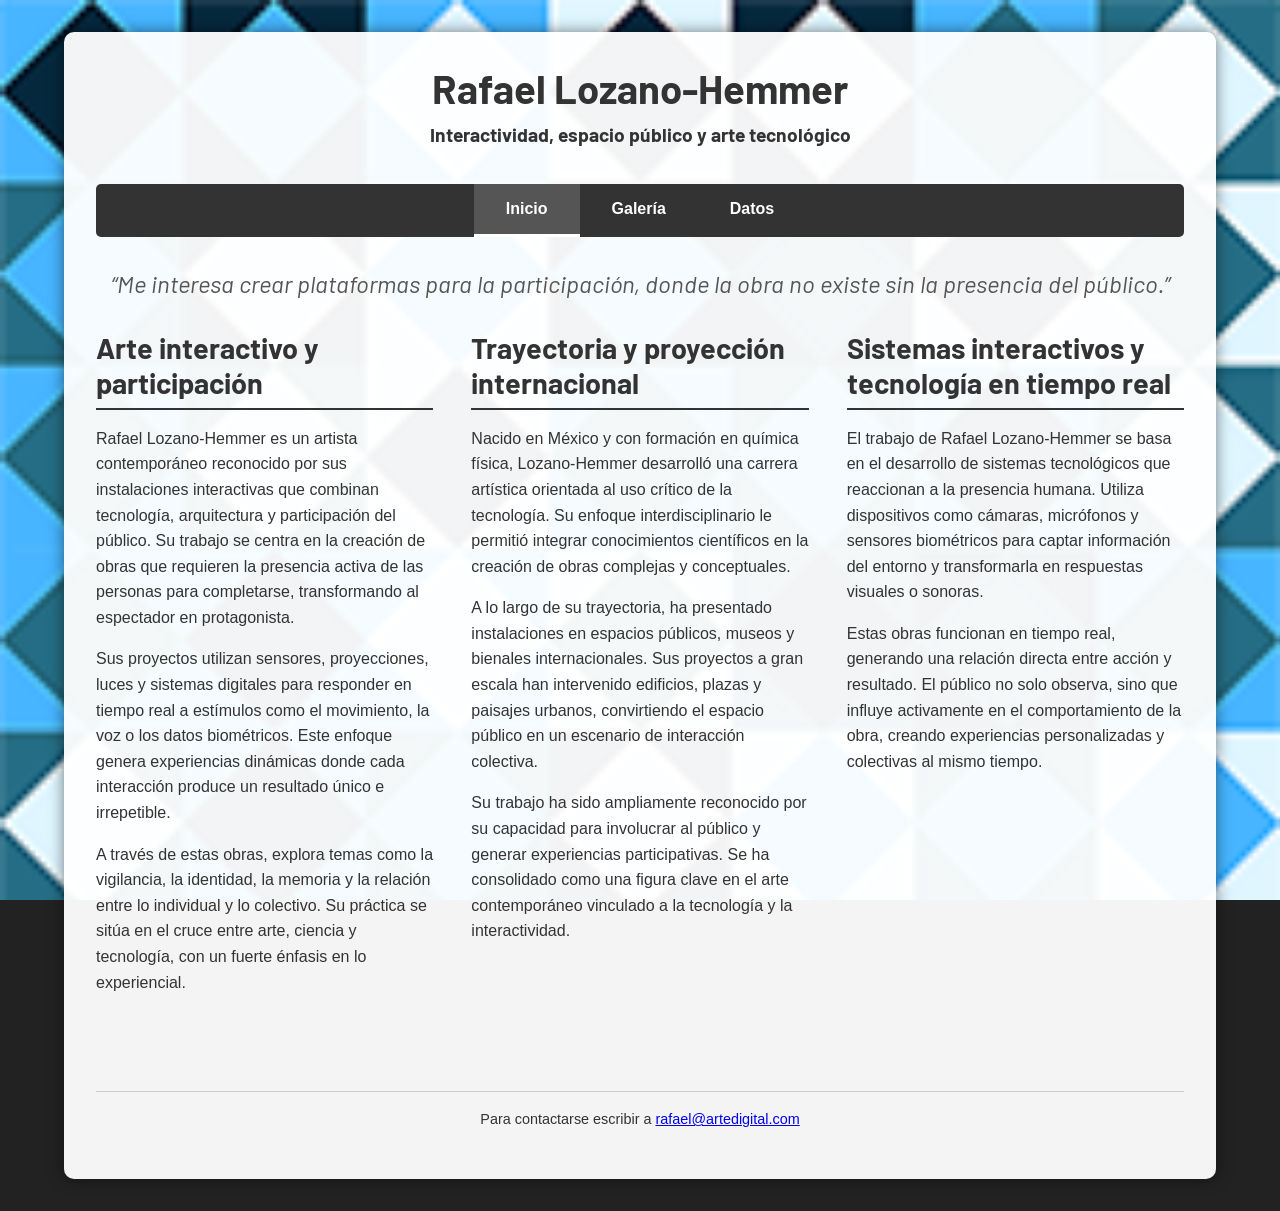
<file: index.html>
<!DOCTYPE html>
<html lang="es">
<head>
    <meta charset="UTF-8">
    <meta name="viewport" content="width=device-width, initial-scale=1.0">
    <title>Inicio | Rafael Lozano-Hemmer</title>
    <!-- Vinculación a la hoja de estilos -->
    <link rel="stylesheet" href="css/estilos.css">
</head>
<body>
    <!-- Contenedor principal utilizado para centrar el contenido con Flexbox -->
    <div class="contenedor-principal">
        
        <!-- Encabezado de la página -->
        <header>
            <h1>Rafael Lozano-Hemmer</h1>
            <p><strong class="destacado">Interactividad, espacio público y arte tecnológico</strong></p>
            
            <!-- Menú de navegación horizontal -->
            <nav>
                <ul>
                    <li><a href="index.html" class="activo">Inicio</a></li>
                    <li><a href="galeria/index.html">Galería</a></li>
                    <li><a href="datos/index.html">Datos</a></li>
                </ul>
            </nav>
        </header>
        
        <!-- Área de contenido principal -->
        <main>
            <article>
                <!-- Cita destacada del artista -->
                <blockquote>“Me interesa crear plataformas para la participación, donde la obra no existe sin la presencia del público.”</blockquote>

                <!-- Contenedor para el layout de 3 columnas -->
                <div class="layout-3-cols">
                    
                    <!-- Primera columna -->
                    <section>
                        <h2>Arte interactivo y participación</h2>
                        <p>Rafael Lozano-Hemmer es un artista contemporáneo reconocido por sus instalaciones interactivas que combinan tecnología, arquitectura y participación del público. Su trabajo se centra en la creación de obras que requieren la presencia activa de las personas para completarse, transformando al espectador en protagonista.</p>
                        <p>Sus proyectos utilizan sensores, proyecciones, luces y sistemas digitales para responder en tiempo real a estímulos como el movimiento, la voz o los datos biométricos. Este enfoque genera experiencias dinámicas donde cada interacción produce un resultado único e irrepetible.</p>
                        <p>A través de estas obras, explora temas como la vigilancia, la identidad, la memoria y la relación entre lo individual y lo colectivo. Su práctica se sitúa en el cruce entre arte, ciencia y tecnología, con un fuerte énfasis en lo experiencial.</p>
                    </section>

                    <!-- Segunda columna -->
                    <section>
                        <h2>Trayectoria y proyección internacional</h2>
                        <p>Nacido en México y con formación en química física, Lozano-Hemmer desarrolló una carrera artística orientada al uso crítico de la tecnología. Su enfoque interdisciplinario le permitió integrar conocimientos científicos en la creación de obras complejas y conceptuales.</p>
                        <p>A lo largo de su trayectoria, ha presentado instalaciones en espacios públicos, museos y bienales internacionales. Sus proyectos a gran escala han intervenido edificios, plazas y paisajes urbanos, convirtiendo el espacio público en un escenario de interacción colectiva.</p>
                        <p>Su trabajo ha sido ampliamente reconocido por su capacidad para involucrar al público y generar experiencias participativas. Se ha consolidado como una figura clave en el arte contemporáneo vinculado a la tecnología y la interactividad.</p>
                    </section>

                    <!-- Tercera columna -->
                    <section>
                        <h2>Sistemas interactivos y tecnología en tiempo real</h2>
                        <p>El trabajo de Rafael Lozano-Hemmer se basa en el desarrollo de sistemas tecnológicos que reaccionan a la presencia humana. Utiliza dispositivos como cámaras, micrófonos y sensores biométricos para captar información del entorno y transformarla en respuestas visuales o sonoras.</p>
                        <p>Estas obras funcionan en tiempo real, generando una relación directa entre acción y resultado. El público no solo observa, sino que influye activamente en el comportamiento de la obra, creando experiencias personalizadas y colectivas al mismo tiempo.</p>
                    </section>
                    
                </div>
            </article>
        </main>
        
        <!-- Pie de página común a todas las páginas -->
        <footer>
            <p>Para contactarse escribir a <a href="mailto:rafael@artedigital.com">rafael@artedigital.com</a></p>
        </footer>
        
    </div>
</body>
</html>
</file>
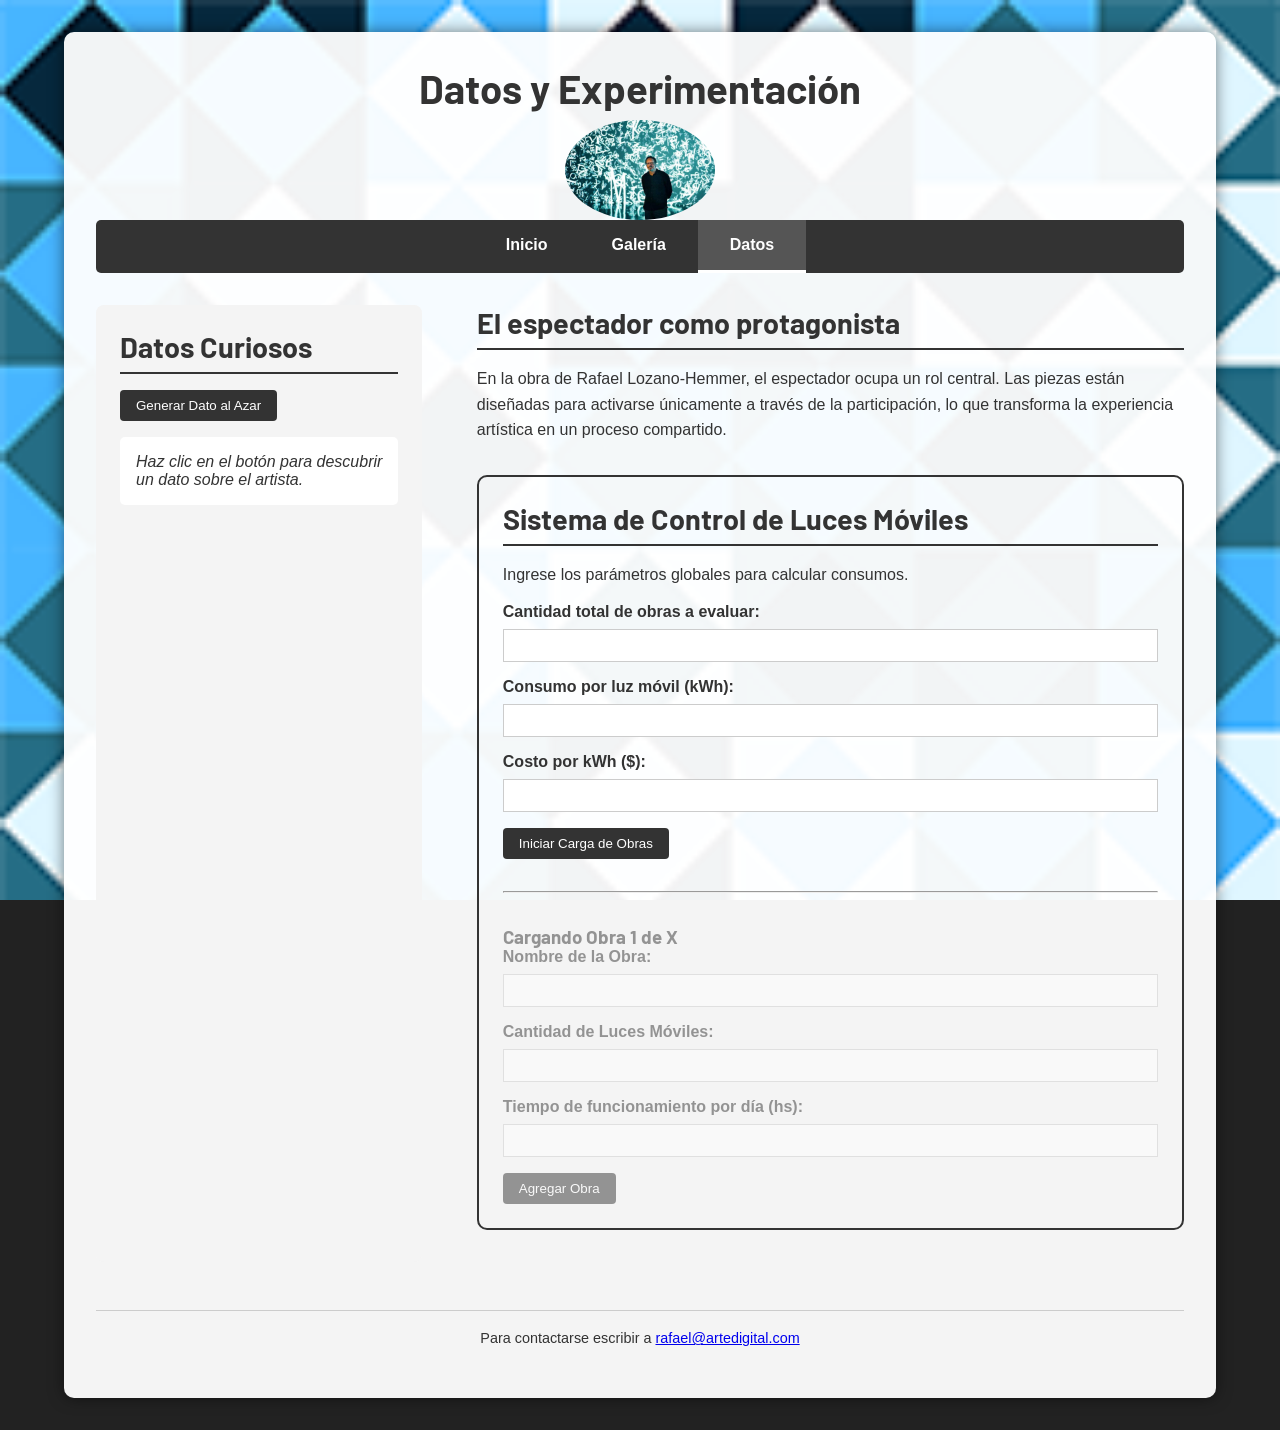
<file: datos/index.html>
<!DOCTYPE html>
<html lang="es">
<head>
    <meta charset="UTF-8">
    <meta name="viewport" content="width=device-width, initial-scale=1.0">
    <title>Datos | Rafael Lozano-Hemmer</title>
    <link rel="stylesheet" href="../css/estilos.css">
</head>
<body>
    <div class="contenedor-principal">
        <header>
            <h1>Datos y Experimentación</h1>
            <img style="width: 150px; display: block; margin: 0 auto; border-radius: 50%;" src="../img/lozano-hemmer.jpg" alt="Foto del artista Rafael Lozano-Hemmer"> 
            <nav>
                <ul>
                    <li><a href="../index.html">Inicio</a></li>
                    <li><a href="../galeria/index.html">Galería</a></li>
                    <li><a href="index.html" class="activo">Datos</a></li>
                </ul>
            </nav>
        </header>

        <main class="layout-2-cols">
            <!-- Columna Menor (Aside) -->
           <!-- Columna Menor (Aside) -->
            <aside>
                <h2>Datos Curiosos</h2>
                <button id="btn-dato-curioso" class="btn">Generar Dato al Azar</button>
            <!-- Este es el contenedor HTML donde el JS inyectará el texto. NO es un alert. -->
                <div id="display-dato-curioso" style="font-style: italic; background:#fff; padding:1rem; border-radius:5px; margin-top: 1rem;">
                    Haz clic en el botón para descubrir un dato sobre el artista.
                </div>
            </aside>
                 
            <!-- Columna Mayor (Article) -->
            <article>
                <section>
                    <h2>El espectador como protagonista</h2>
                    <p>En la obra de Rafael Lozano-Hemmer, el espectador ocupa un rol central. Las piezas están diseñadas para activarse únicamente a través de la participación, lo que transforma la experiencia artística en un proceso compartido.</p>
                </section>
                
                <!-- SECCIÓN DEL EJERCICIO -->
                <section style="border: 2px solid #333; padding: 1.5rem; border-radius: 10px;">
                    <h2>Sistema de Control de Luces Móviles</h2>
                    <p>Ingrese los parámetros globales para calcular consumos.</p>
                    
                    <!-- FASE 1: Parámetros Generales -->
                    <div id="form-configuracion">
                        <div class="form-group">
                            <label>Cantidad total de obras a evaluar:</label>
                            <input type="number" id="input-cantidad-obras" min="1">
                        </div>
                        <div class="form-group">
                            <label>Consumo por luz móvil (kWh):</label>
                            <input type="number" id="input-consumo-luz" step="0.1" min="0.1">
                        </div>
                        <div class="form-group">
                            <label>Costo por kWh ($):</label>
                            <input type="number" id="input-costo-kwh" step="0.1" min="0.1">
                        </div>
                        <button id="btn-iniciar-carga" class="btn">Iniciar Carga de Obras</button>
                    </div>

                    <hr style="margin: 2rem 0;">

                    <!-- FASE 2: Carga por Obra (Deshabilitado inicialmente) -->
                    <div id="form-obras" style="opacity: 0.5; pointer-events: none;">
                        <h3 id="titulo-obra-actual">Cargando Obra 1 de X</h3>
                        <div class="form-group">
                            <label>Nombre de la Obra:</label>
                            <input type="text" id="input-nombre-obra">
                        </div>
                        <div class="form-group">
                            <label>Cantidad de Luces Móviles:</label>
                            <input type="number" id="input-cant-luces" min="1">
                        </div>
                        <div class="form-group">
                            <label>Tiempo de funcionamiento por día (hs):</label>
                            <input type="number" id="input-horas" min="1">
                        </div>
                        <button id="btn-agregar-obra" class="btn">Agregar Obra</button>
                    </div>

                    <!-- FASE 3: Resultados -->
                    <div id="resultados-ejercicio">
                        <h3>Resultados del Análisis</h3>
                        <p id="res-consumo"></p>
                        <p id="res-mayor-tiempo"></p>
                        <p id="res-porcentaje"></p>
                        <button id="btn-reiniciar" class="btn" style="margin-top: 1rem;">Reiniciar Sistema</button>
                    </div>
                </section>
            </article>
        </main>
        
        <footer>
            <p>Para contactarse escribir a <a href="mailto:rafael@artedigital.com">rafael@artedigital.com</a></p>
        </footer>
    </div>

    <!-- Archivo JS único para la funcionalidad de esta página -->
    <script src="../js/datos.js"></script>
</body>
</html>
</file>
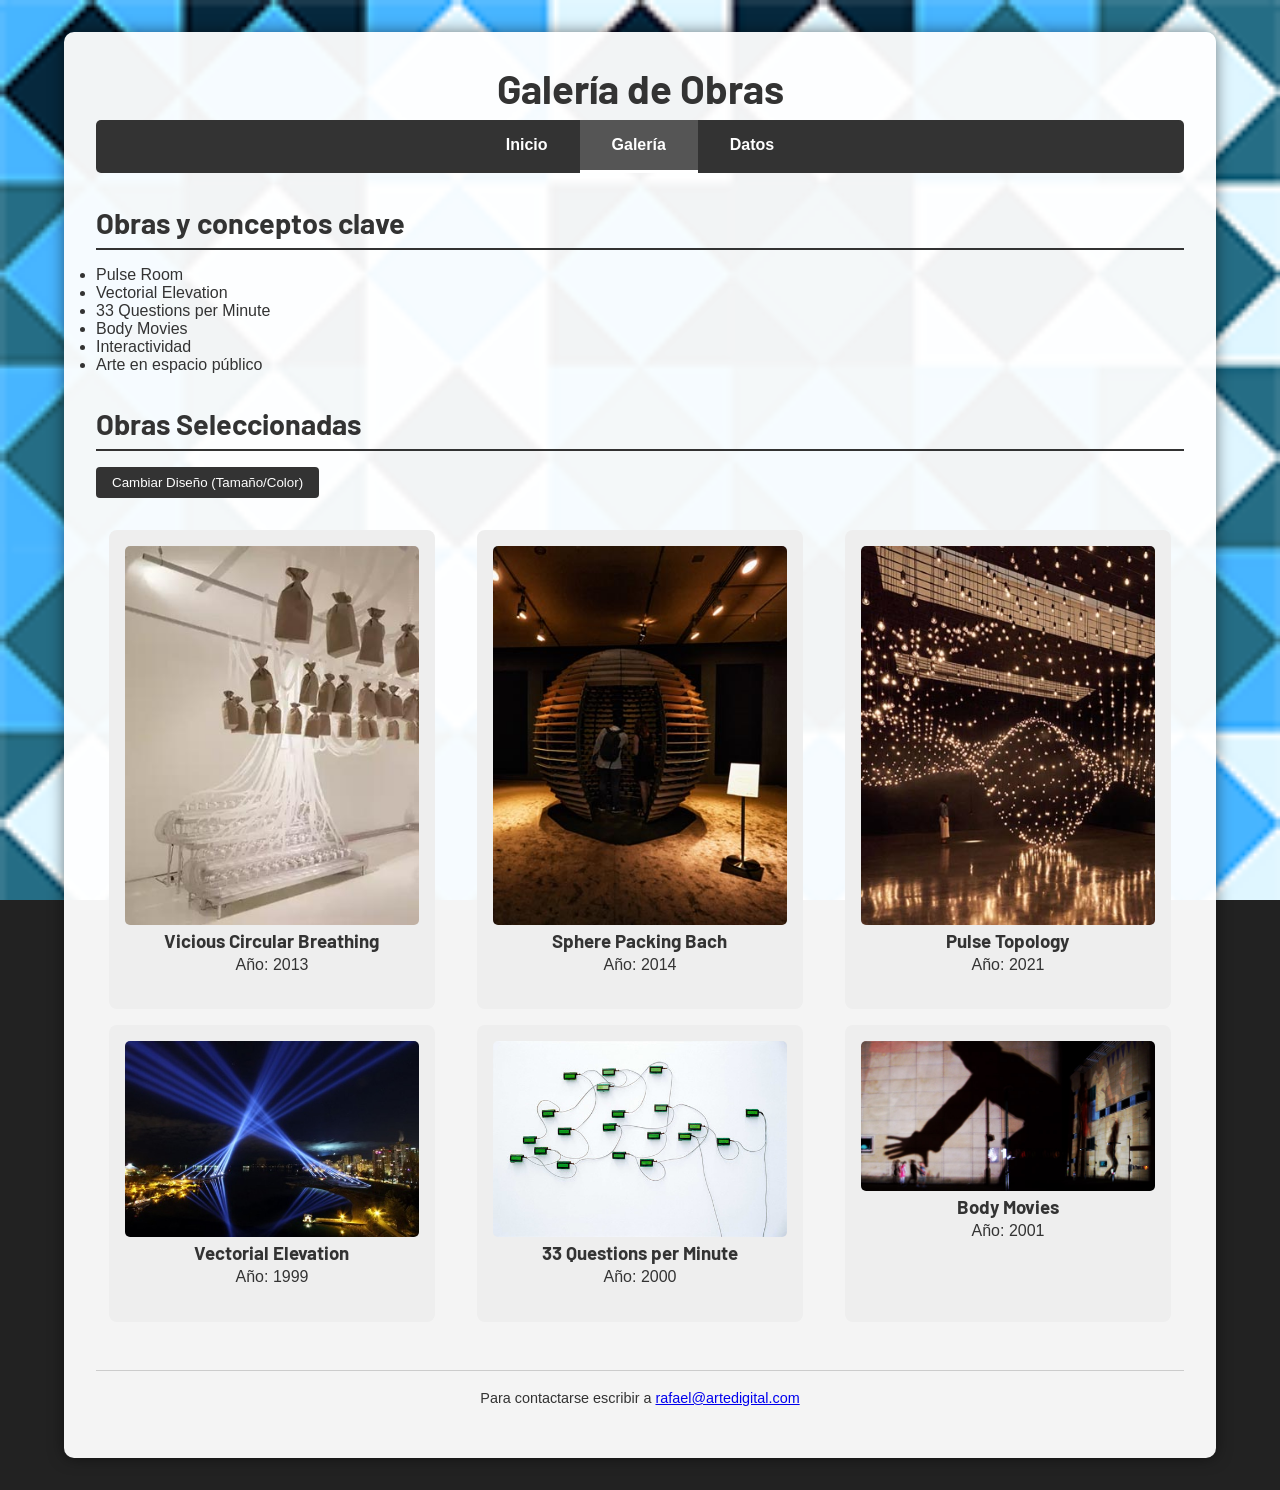
<file: galeria/index.html>
<!DOCTYPE html>
<html lang="es">
<head>
    <meta charset="UTF-8">
    <meta name="viewport" content="width=device-width, initial-scale=1.0">
    <title>Galería | Rafael Lozano-Hemmer</title>
    <link rel="stylesheet" href="../css/estilos.css">
</head>
<body>
    <div class="contenedor-principal">
        <header>
            <h1>Galería de Obras</h1>
            <nav>
                <ul>
                    <li><a href="../index.html">Inicio</a></li>
                    <li><a href="index.html" class="activo">Galería</a></li>
                    <li><a href="../datos/index.html">Datos</a></li>
                </ul>
            </nav>
        </header>
        
        <main>
            <section>
                <h2>Obras y conceptos clave</h2>
                <ul>
                    <li>Pulse Room</li>
                    <li>Vectorial Elevation</li>
                    <li>33 Questions per Minute</li>
                    <li>Body Movies</li>
                    <li>Interactividad</li>
                    <li>Arte en espacio público</li>
                </ul>
            </section>
            
            <section>
                <h2>Obras Seleccionadas</h2>
                <button id="btn-cambiar-diseno" class="btn">Cambiar Diseño (Tamaño/Color)</button>
                <!-- JS inyectará la galería aquí -->
                <div id="contenedor-galeria"></div> 
            </section>
        </main>
            
        <footer>
            <p>Para contactarse escribir a <a href="mailto:rafael@artedigital.com">rafael@artedigital.com</a></p>
        </footer>
    </div>

    <!-- Archivo JS único y necesario para esta página -->
    <script src="../js/galeria.js"></script>
</body>
</html>
</file>
<file: css/estilos.css>
/* Importación de tipografía de Google Barlow para títulos y destacados */
@import url('https://fonts.googleapis.com/css2?family=Barlow:ital,wght@0,400;0,700;1,400&display=swap');

/* Reset básico y variables */
* {
    margin: 0;
    padding: 0;
    box-sizing: border-box;
}

body {
    /* Imagen de fondo en todas las páginas */
    background-image: url('../img/fondo.png'); 
    background-size: cover;
    background-attachment: fixed;
    background-color: #222;
    color: #333;
    font-family: Arial, Helvetica, sans-serif; /* Tipografía base para textos */
    font-size: 16px;
    
    /* Centrado del contenedor principal usando Flexbox */
    display: flex;
    justify-content: center;
    padding: 2rem 0; /* Margen para visualizar el fondo */
}

/* Tipografía de Google SOLO en títulos, destacados y botones */
h1, h2, h3, header strong, blockquote, .destacado, .btn {
    font-family: 'Barlow', sans-serif;
}

/* Contenedor principal */
.contenedor-principal {
    background-color: rgba(255, 255, 255, 0.95);
    width: 90%;
    max-width: 1200px;
    padding: 2rem;
    border-radius: 10px;
    box-shadow: 0 0 15px rgba(0,0,0,0.5);
}

/* --- ENCABEZADO Y NAVEGACIÓN --- */
header h1 {
    font-size: 2.5rem;
    text-align: center;
    margin-bottom: 0.5rem;
}

header p {
    text-align: center;
    margin-bottom: 2rem;
    font-size: 1.2rem;
}

nav {
    background-color: #333;
    border-radius: 5px;
    margin-bottom: 2rem;
}

nav ul {
    list-style: none;
    display: flex; /* Menú horizontal con flexbox */
    justify-content: center;
}

/* 1. Estados base y visitado (:link y :visited) */
nav ul li a, 
nav ul li a:link, 
nav ul li a:visited {
    display: block;
    padding: 1rem 2rem;
    color: #fff;
    text-decoration: none;
    font-weight: bold;
    transition: background-color 0.3s;
}

/* 2. Estado al pasar el cursor por encima (:hover) */
nav ul li a:hover {
    background-color: #555;
}

/* 3. Estado al momento exacto de hacer clic (:active) */
nav ul li a:active {
    background-color: #777;
}

/* 4. Clase para marcar la página actual en el menú */
nav ul li a.activo {
    background-color: #555;
    border-bottom: 3px solid #fff;
}

/* --- ESTILOS DE CONTENIDO --- */
blockquote {
    font-size: 1.5rem;
    text-align: center;
    margin: 2rem 0;
    color: #555;
    font-style: italic;
}

section {
    margin-bottom: 2rem;
}

h2 {
    font-size: 1.8rem;
    margin-bottom: 1rem;
    border-bottom: 2px solid #333;
    padding-bottom: 0.5rem;
}

p {
    margin-bottom: 1rem;
    line-height: 1.6;
}

footer {
    text-align: center;
    margin-top: 3rem;
    padding-top: 1rem;
    border-top: 1px solid #ccc;
    font-size: 0.9rem;
}

/* --- LAYOUTS ESPECÍFICOS --- */

/* Página de Inicio: 3 Columnas */
.layout-3-cols {
    display: flex;
    justify-content: space-between;
}
.layout-3-cols section {
    width: 31%; /* 3 columnas del mismo ancho */
}

/* Página de Datos: 2 Columnas */
.layout-2-cols {
    display: flex;
    justify-content: space-between;
}
.layout-2-cols aside {
    width: 30%; /* Columna menor */
    background-color: #f4f4f4;
    padding: 1.5rem;
    border-radius: 8px;
}
.layout-2-cols article {
    width: 65%; /* Columna mayor */
}

/* --- GALERÍA JS --- */
#contenedor-galeria {
    display: flex;
    flex-wrap: wrap;
    justify-content: space-around;
    gap: 1rem;
    margin-top: 2rem;
}

.obra-card {
    width: 30%;
    background: #eee;
    padding: 1rem;
    border-radius: 8px;
    text-align: center;
    transition: all 0.3s ease;
}

.obra-card img {
    width: 100%;
    height: auto;
    border-radius: 5px;
}

.btn {
    padding: 0.5rem 1rem;
    background-color: #333;
    color: white;
    border: none;
    cursor: pointer;
    font-family: 'Oswald', sans-serif;
    border-radius: 4px;
}
.btn:hover { background-color: #555; }
.btn:disabled { background-color: #aaa; cursor: not-allowed; }

/* Funcionalidad de cambio de diseño (Galería) */
.galeria-alternativa .obra-card {
    width: 45%; /* Imágenes más grandes */
    background: #333;
    color: #fff;
}

/* --- FORMULARIOS (Ejercicio) --- */
.form-group {
    margin-bottom: 1rem;
    display: flex;
    flex-direction: column;
}
.form-group label { font-weight: bold; margin-bottom: 0.5rem; }
.form-group input { padding: 0.5rem; width: 100%; border: 1px solid #ccc; }
#resultados-ejercicio {
    background: #e8f5e9;
    padding: 1rem;
    margin-top: 1rem;
    border-radius: 5px;
    display: none;
}
</file>
